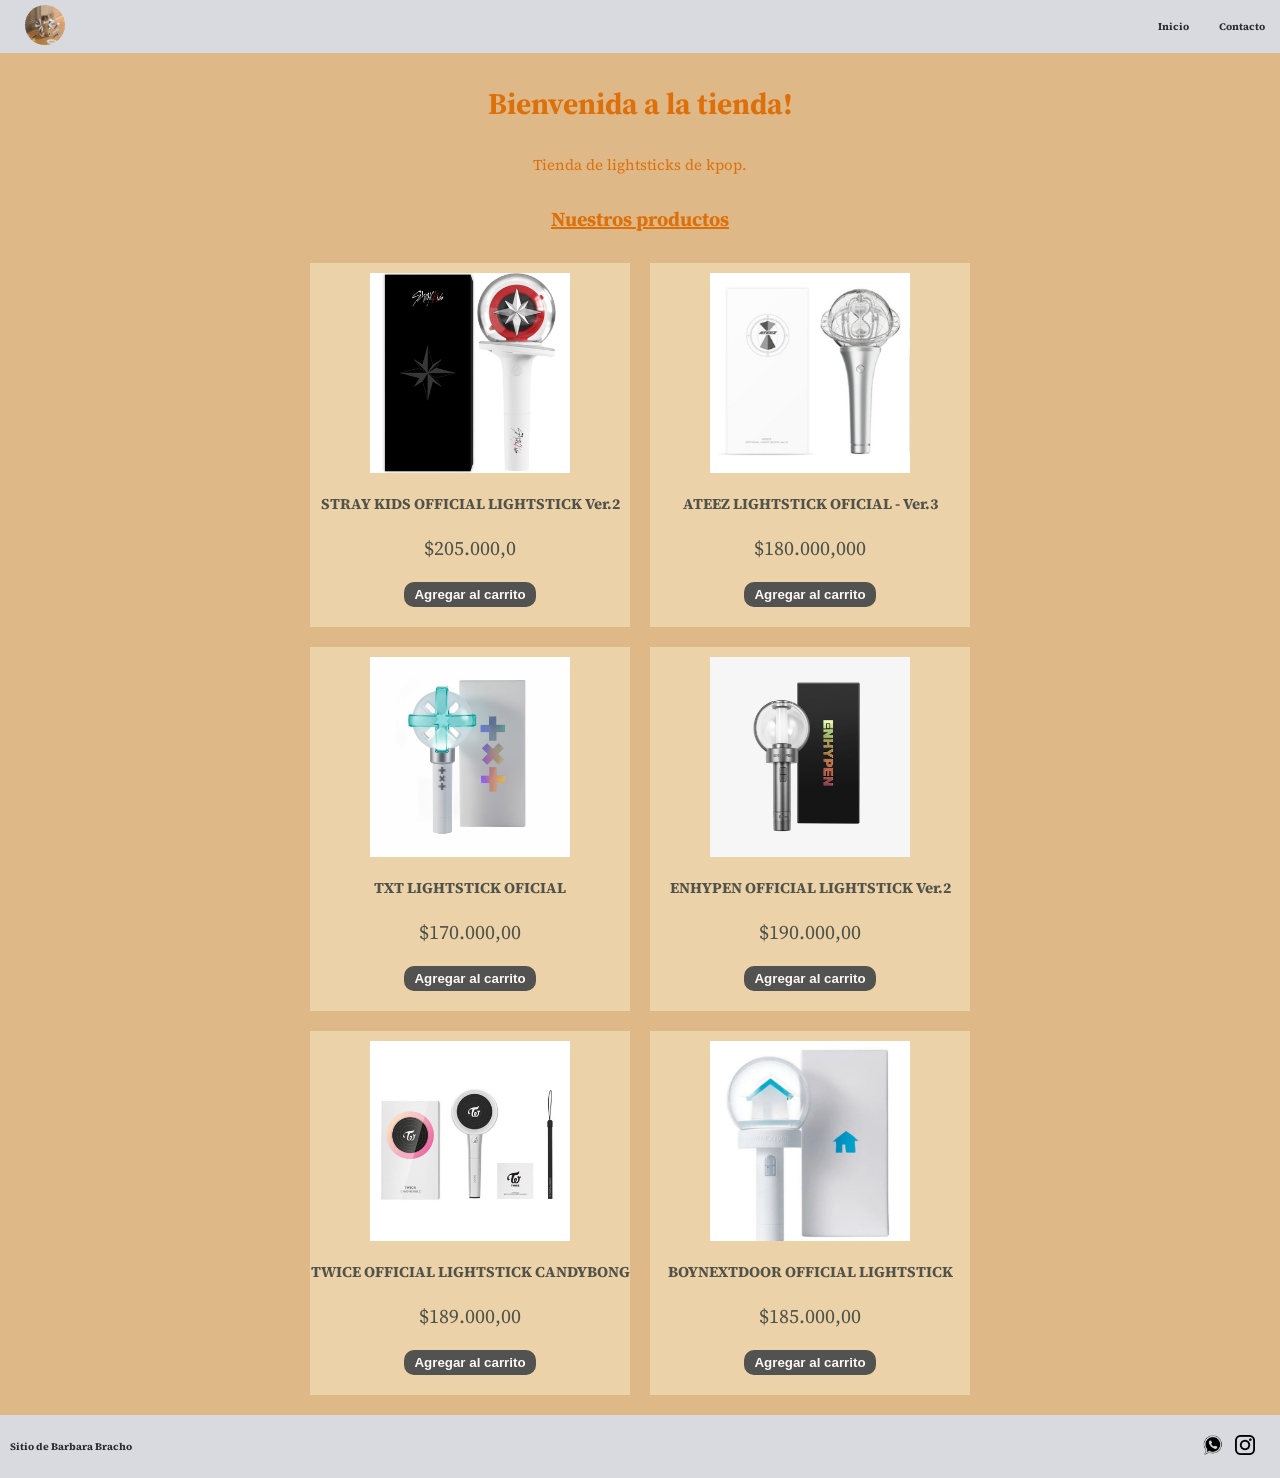
<file: index.html>
<!doctype html>
<html lang="en">
  <head>
    <meta charset="UTF-8" />
    <meta name="viewport" content="width=device-width, initial-scale=1.0" />
   
    <title>Inicio</title>
    <link rel="preconnect" href="https://fonts.googleapis.com">
    <link rel="preconnect" href="https://fonts.gstatic.com" crossorigin>
    <link href="https://fonts.googleapis.com/css2?family=Source+Serif+4:ital,opsz,wght@0,8..60,200..900;1,8..60,200..900&display=swap" rel="stylesheet">
    <link rel="stylesheet" href="./css/styles.css" />
    </head>
  <body>
    <header>
      <div class="div-logo"><a class="logo" href="inicioindex.html"><img src="./imagenes/log.jpg" alt="Logo de mi tienda."></a></div>
      
      <nav class="header-nav">
        <ul>
            <li>
                <a href="index.html">Inicio</a>
            </li>
            <li>
                <a href="./pages/contacto.html">Contacto</a>
            </li>
           
        </ul>
    </header>

    <main>
      <section class="inicio">
         <h1>Bienvenida a la tienda!</h1>
         <p class="top-text">Tienda de lightsticks de kpop.</p>
      </section>

      <h2 class="titulo-productos text-secondary">Nuestros productos</h2>
      
      <div class="contenedor-tarjeta">
        <div class="card text-dark">  
         <img src="./imagenes/ncbeste.jpg" alt="LIGHTSTICK DE STRAY KIDS">
         <h3>STRAY KIDS OFFICIAL LIGHTSTICK Ver.2</h3>
         <p class="price-t">$205.000,0</p>
         <button class="btn bg-secondary "> Agregar al carrito</button>
        </div>

       <div class="card text-dark">  
         <img src="./imagenes/ltinyv3.png" alt="LIGHTSTICK DE ATEEZ V3">
         <h3>ATEEZ LIGHTSTICK OFICIAL - Ver.3</h3>
         <p class="price-t" >$180.000,000</p>
         <button class="btn bg-secondary "> Agregar al carrito</button>
       </div> 

       <div class="card text-dark"> 
         <img src="./imagenes/moab.jpg" alt="LIGHTSTICK DE TXT">
         <h3>TXT LIGHTSTICK OFICIAL</h3>
         <p class="price-t">$170.000,00</p>
         <button class="btn bg-secondary "> Agregar al carrito</button>
       </div>

        <div class="card text-dark"> 
         <img src="./imagenes/enh.jpg" alt="LIGHTSTICK DE ENHYPEN">
         <h3>ENHYPEN OFFICIAL LIGHTSTICK Ver.2</h3>
         <p class="price-t">$190.000,00</p>
         <button class="btn bg-secondary "> Agregar al carrito</button>
        </div>

        <div class="card text-dark"> 
         <img src="./imagenes/candybong.jpg" alt="LIGHTSTICK DE TWICE">
         <h3>TWICE OFFICIAL LIGHTSTICK CANDYBONG </h3>
         <p class="price-t">$189.000,00</p>
         <button class="btn bg-secondary "> Agregar al carrito</button>
        </div>

        <div class="card text-dark"> 
         <img src="./imagenes/bnd.jpg" alt="LIGHTSTICK DE BOYNEXTDOOR">
         <h3>BOYNEXTDOOR OFFICIAL LIGHTSTICK </h3>
         <p class="price-t">$185.000,00</p>
         <button class="btn bg-secondary "> Agregar al carrito</button>
        </div>

      </div>

    </main>
    <section>
      <footer>
        <P>Sitio de Barbara Bracho</P>
        <nav>
          <ul class="redes-footer">
            <li>
          <img src="./imagenes/whatsapp.png" alt="logo whatsapp">
          <img src="./imagenes/instagram.png" alt="logo instagram">
        </li>
          </ul>
      </nav>
      </footer>
    </section>
  </body>
</html>
</file>
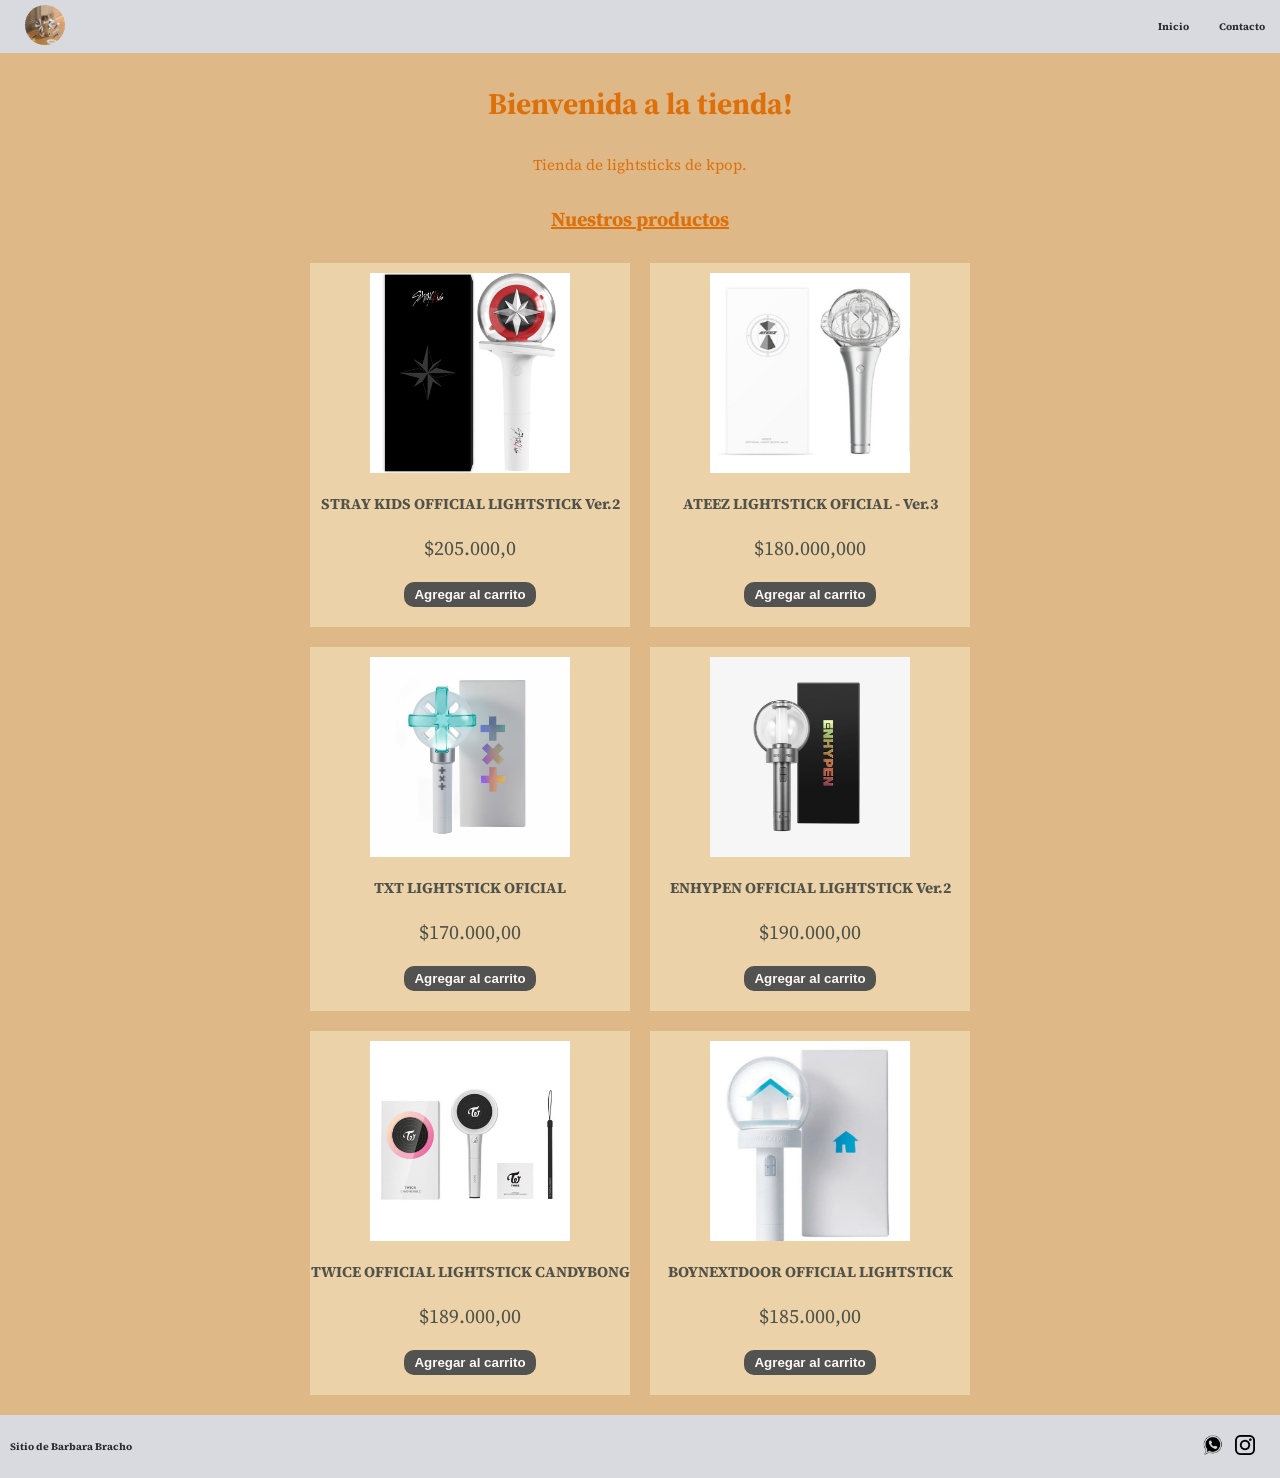
<file: entrega/inicioindex.html>
<!doctype html>
<html lang="en">
  <head>
    <meta charset="UTF-8" />
    <meta name="viewport" content="width=device-width, initial-scale=1.0" />
   
    <title>Inicio</title>
    <link rel="preconnect" href="https://fonts.googleapis.com">
    <link rel="preconnect" href="https://fonts.gstatic.com" crossorigin>
    <link href="https://fonts.googleapis.com/css2?family=Source+Serif+4:ital,opsz,wght@0,8..60,200..900;1,8..60,200..900&display=swap" rel="stylesheet">
    <link rel="stylesheet" href="./css/styles.css" />
    </head>
  <body>
    <header>
      <div class="div-logo"><a class="logo" href="inicioindex.html"><img src="./imagenes/log.jpg" alt="Logo de mi tienda."></a></div>
      
      <nav class="header-nav">
        <ul>
            <li>
                <a href="inicioindex.html">Inicio</a>
            </li>
            <li>
                <a href="./pages/contacto.html">Contacto</a>
            </li>
           
        </ul>
    </header>

    <main>
      <section class="inicio">
         <h1>Bienvenida a la tienda!</h1>
         <p class="top-text">Tienda de lightsticks de kpop.</p>
      </section>

      <h2 class="titulo-productos text-secondary">Nuestros productos</h2>
      
      <div class="contenedor-tarjeta">
        <div class="card text-dark">  
         <img src="./imagenes/ncbeste.jpg" alt="LIGHTSTICK DE STRAY KIDS">
         <h3>STRAY KIDS OFFICIAL LIGHTSTICK Ver.2</h3>
         <p class="price-t">$205.000,0</p>
         <button class="btn bg-secondary "> Agregar al carrito</button>
        </div>

       <div class="card text-dark">  
         <img src="./imagenes/ltinyv3.png" alt="LIGHTSTICK DE ATEEZ V3">
         <h3>ATEEZ LIGHTSTICK OFICIAL - Ver.3</h3>
         <p class="price-t" >$180.000,000</p>
         <button class="btn bg-secondary "> Agregar al carrito</button>
       </div> 

       <div class="card text-dark"> 
         <img src="./imagenes/moab.jpg" alt="LIGHTSTICK DE TXT">
         <h3>TXT LIGHTSTICK OFICIAL</h3>
         <p class="price-t">$170.000,00</p>
         <button class="btn bg-secondary "> Agregar al carrito</button>
       </div>

        <div class="card text-dark"> 
         <img src="./imagenes/enh.jpg" alt="LIGHTSTICK DE ENHYPEN">
         <h3>ENHYPEN OFFICIAL LIGHTSTICK Ver.2</h3>
         <p class="price-t">$190.000,00</p>
         <button class="btn bg-secondary "> Agregar al carrito</button>
        </div>

        <div class="card text-dark"> 
         <img src="./imagenes/candybong.jpg" alt="LIGHTSTICK DE TWICE">
         <h3>TWICE OFFICIAL LIGHTSTICK CANDYBONG </h3>
         <p class="price-t">$189.000,00</p>
         <button class="btn bg-secondary "> Agregar al carrito</button>
        </div>

        <div class="card text-dark"> 
         <img src="./imagenes/bnd.jpg" alt="LIGHTSTICK DE BOYNEXTDOOR">
         <h3>BOYNEXTDOOR OFFICIAL LIGHTSTICK </h3>
         <p class="price-t">$185.000,00</p>
         <button class="btn bg-secondary "> Agregar al carrito</button>
        </div>

      </div>

    </main>
    <section>
      <footer>
        <P>Sitio de Barbara Bracho</P>
        <nav>
          <ul class="redes-footer">
            <li>
          <img src="./imagenes/whatsapp.png" alt="logo whatsapp">
          <img src="./imagenes/instagram.png" alt="logo instagram">
        </li>
          </ul>
      </nav>
      </footer>
    </section>
  </body>
</html>
</file>
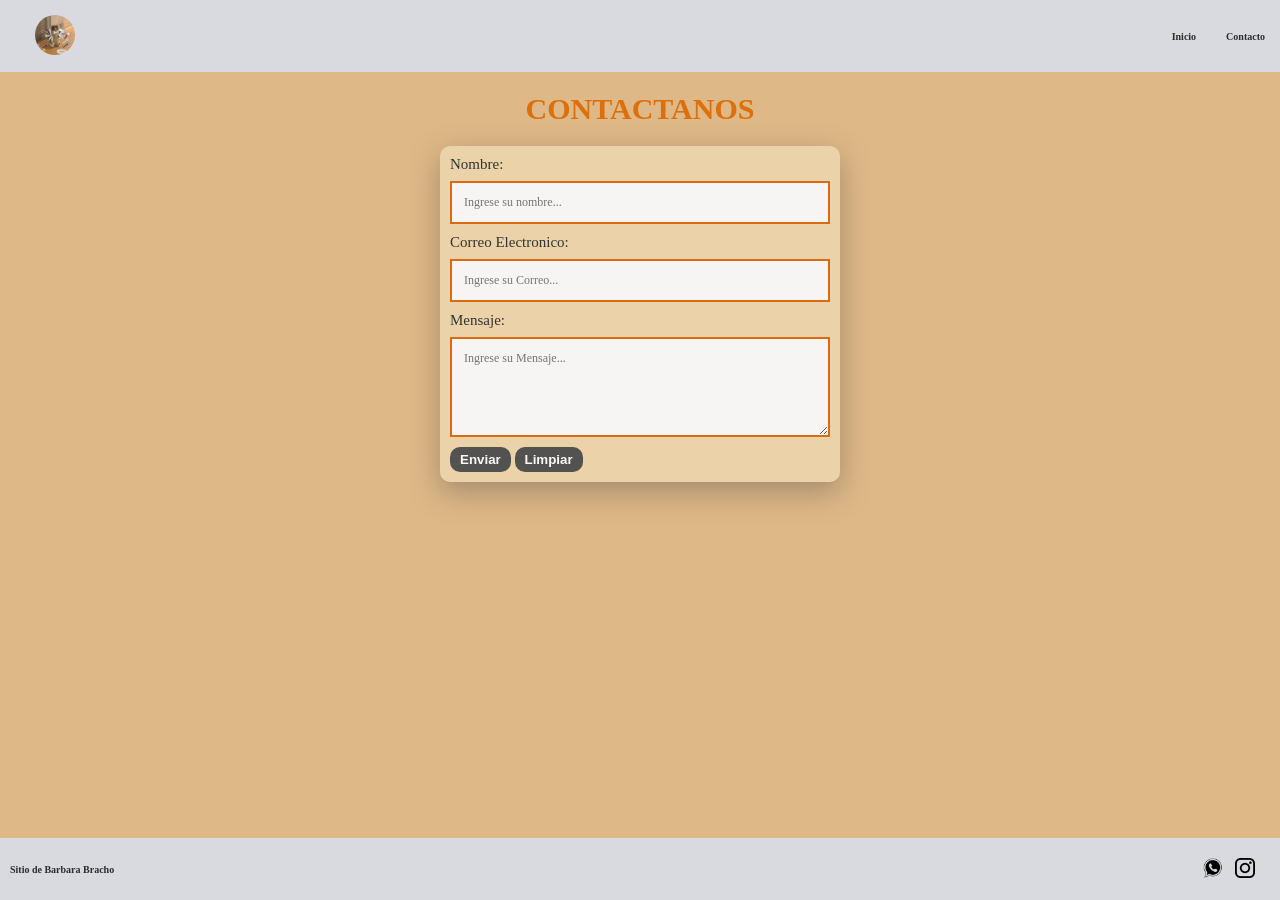
<file: pages/contacto.html>
<!doctype html>
<html lang="en">
  <head>
    <meta charset="UTF-8" />
    <meta name="viewport" content="width=device-width, initial-scale=1.0" />
    <link rel="stylesheet" href="../css/styles.css"/>
    <title>Contacto</title>
  </head>
  <body>
    <header class="header-nav " >

       <div class="div-logo"><a class="logo" href="inicioindex.html"><img src="../imagenes/log.jpg" alt="Logo de mi tienda."></a></div>
    
      <nav>
        <ul>
            <li>
                <a href="../index.html">Inicio</a>
            </li>
            <li>
                <a href="./contacto.html">Contacto</a>
            </li>
           
        </ul>
      </nav>
    </header>

    <main>
      <section class="contacto">
        <h1 class="titulo-contacto text secondary">CONTACTANOS</h1>
    
      <form class="form-contacto" action="" method="post" target="_blank" ">
        <div class="grupo-input">
          <label for="nombre">Nombre:</label>
          <input type="text" placeholder="Ingrese su nombre..." />
        </div>
        <div class="grupo-input">
          <label for="correo">Correo Electronico:</label>
          <input type="email" placeholder="Ingrese su Correo..." />
        </div>
        <div class="grupo-input">
          <label for="Mensaje">Mensaje:</label>
          <textarea id="mensaje" name="mensaje" placeholder="Ingrese su Mensaje..." ></textarea>
        </div>

        <button class="btn bg-secondary" type="submit">Enviar</button>
        <button class="btn bg-secondary" type="reset">Limpiar</button>
      </form>
      </section>
    </main>
    <section>
       <footer>
        <P>Sitio de Barbara Bracho</P>
        <nav>
          <ul class="redes-footer">
            <li>
          <img src="../imagenes/whatsapp.png" alt="logo whatsapp">
          <img src="../imagenes/instagram.png" alt="logo instagram">
        </li>
          </ul>
      </nav>
      </footer>
    </section>
  </body>
</html>
</file>
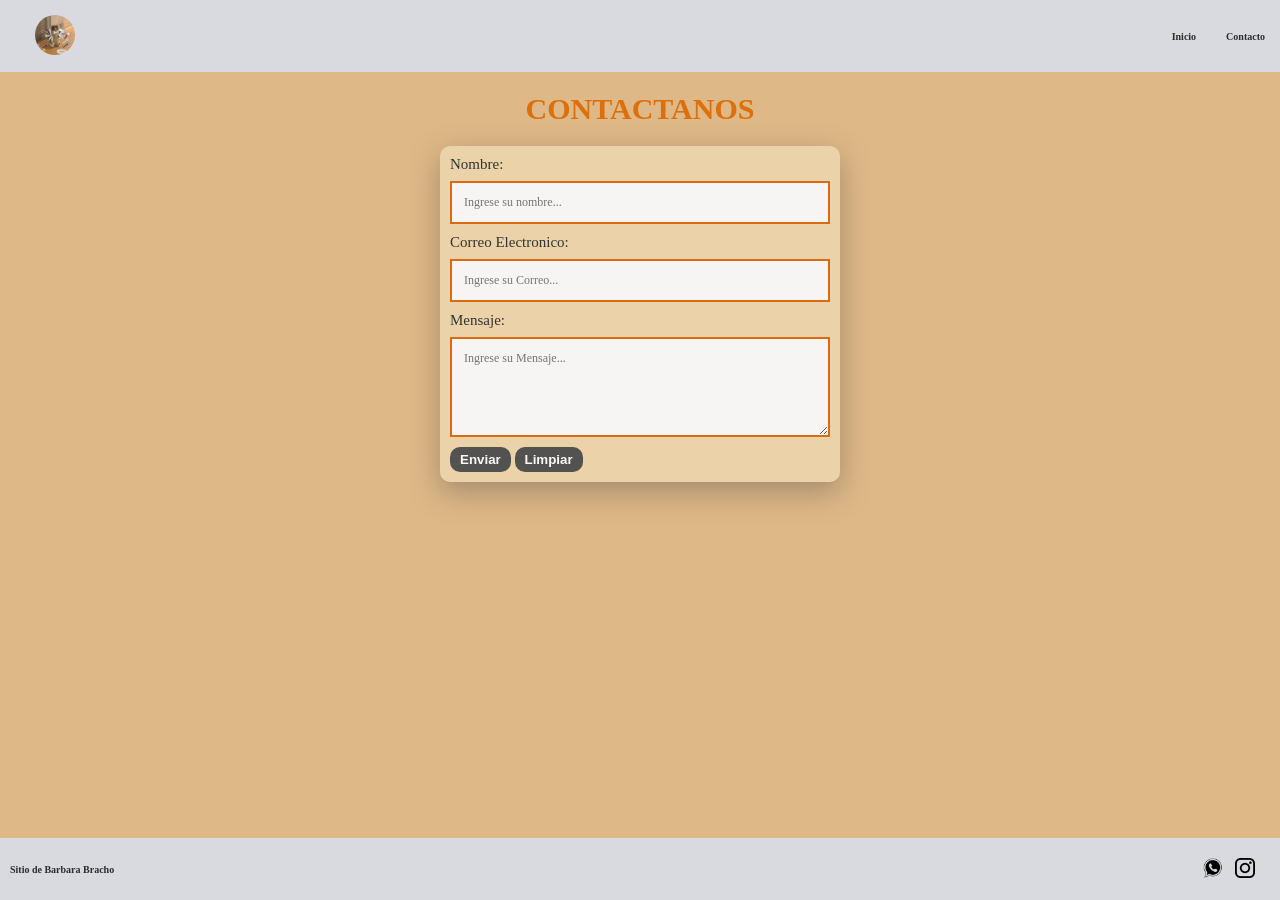
<file: entrega/pages/contacto.html>
<!doctype html>
<html lang="en">
  <head>
    <meta charset="UTF-8" />
    <meta name="viewport" content="width=device-width, initial-scale=1.0" />
    <link rel="stylesheet" href="../css/styles.css"/>
    <title>Contacto</title>
  </head>
  <body>
    <header class="header-nav " >

       <div class="div-logo"><a class="logo" href="inicioindex.html"><img src="../imagenes/log.jpg" alt="Logo de mi tienda."></a></div>
    
      <nav>
        <ul>
            <li>
                <a href="../inicioindex.html">Inicio</a>
            </li>
            <li>
                <a href="./contacto.html">Contacto</a>
            </li>
           
        </ul>
      </nav>
    </header>

    <main>
      <section class="contacto">
        <h1 class="titulo-contacto text secondary">CONTACTANOS</h1>
    
      <form class="form-contacto" action="" method="post" target="_blank" ">
        <div class="grupo-input">
          <label for="nombre">Nombre:</label>
          <input type="text" placeholder="Ingrese su nombre..." />
        </div>
        <div class="grupo-input">
          <label for="correo">Correo Electronico:</label>
          <input type="email" placeholder="Ingrese su Correo..." />
        </div>
        <div class="grupo-input">
          <label for="Mensaje">Mensaje:</label>
          <textarea id="mensaje" name="mensaje" placeholder="Ingrese su Mensaje..." ></textarea>
        </div>

        <button class="btn bg-secondary" type="submit">Enviar</button>
        <button class="btn bg-secondary" type="reset">Limpiar</button>
      </form>
      </section>
    </main>
    <section>
       <footer>
        <P>Sitio de Barbara Bracho</P>
        <nav>
          <ul class="redes-footer">
            <li>
          <img src="../imagenes/whatsapp.png" alt="logo whatsapp">
          <img src="../imagenes/instagram.png" alt="logo instagram">
        </li>
          </ul>
      </nav>
      </footer>
    </section>
  </body>
</html>
</file>
<file: css/styles.css>
* {
  margin: 0;
  padding: 0;
  box-sizing: border-box;
}

html {
  font-size: 62.5%;
}

body{
  font-family:"Source Serif 4", serif;
  font-size: 1.6rem;
  background-color:burlywood ;
  color:#DD700B;

  display: flex;
  flex-wrap: wrap;
  flex-direction: column;
  min-height: 100vh;

}

main{
  width: 80%;
  margin: auto;
  padding-bottom: 2rem;
  
  flex: 1;
  display: flex;
  flex-wrap: wrap;
  flex-direction: column;
  align-items: center;

}



h1{ 
  font-size: 3rem;
  margin: 3rem 0;
}

.top-text{
  font-size: 1.5rem;
  text-align: center;
}

h2{
  font-size: 2rem;
  margin: 3rem 0;
  text-decoration:underline;
}



h3{
  font-size: 1.5rem;
}

.price-t{
  font-size: 2rem;
}

.btn{
  border: none;
  font-size: 1.6;
  font-weight: bolder;
  color: rgb(255, 248, 248);
  padding:0.5rem 1rem;
  border-radius: 1rem ;
  background-color:#525251 ;
 }

header,footer{
  width: 100%;
  background-color:#D9DADF ;
  color: #2c2c2c;
  font-size: 1rem;
  font-weight: bold;

  display: flex;
  flex-wrap: wrap;
  justify-content:space-between;
  align-items:center;
  
}

footer{
  padding: 0.5rem 1rem;
}


.logo, .header-nav a {
  text-decoration: none;
  font-size: 1rem;
  color: inherit;
  display: inline-block;
  padding:  0.5rem;
}
.logo img{
  width: 4rem;
  height: 4rem;
  border-radius: 50%;
  object-fit: cover;
  margin-left: 2rem;
}

.header-nav{
  padding: 1rem;
}

.header-nav ul,
 .redes-footer{
  list-style: none;
  display: flex;
  gap: 2rem;
}

.redes-footer li{
  padding: 1rem;
}
.redes-footer img{
  width: 3rem;
  height: 3rem;
  padding: 0.5rem;
 }

.contenedor-tarjeta{
  color:#515249;
  display: flex;
  flex-wrap: wrap;
  justify-content: center;
  align-items: stretch;
  gap: 2rem;
  width: 80%;
}

.card img{
  width: 20rem;
  height: 20rem;
  object-fit: cover;
}
  
.card{
  background-color:#fcf8d867;
  width: 32rem;
  padding-top: 1rem;
 
display: flex;
flex-direction: column;
align-items: center;
gap: 2rem;
padding-bottom: 2rem;
text-align: center;
}

/*contacto*/

.contacto{
  width: 100%;
  display: flex;
  flex-direction: column;
  align-items: center;
  

}
.titulo-contacto{
  margin: 2rem;
  font-size: 3rem;
}

.form-contacto{
  background-color: #fcf8d867;
  color:#333331 ;

  width: 100%;
  max-width: 40rem;

  font-size: 1.5rem;
  padding: 1rem;
  border-radius: 1rem;

  box-shadow: 0 10px 30px #46464463;
}

.grupo-input{
  display: flex;
  flex-direction: column;
  gap: 0.8rem ;
  margin-bottom: 1rem;
}

.grupo-input input,
.grupo-input textarea{
  width: 100%;
  padding: 1.2rem;
  font-size: 1.2rem;
  
  background-color: #f7f5f4;
  color: #020202;
  font-family: inherit;
  border: 2px solid #da6b11;
  border-radius: 0.8;
  
  outline: none;
}

.grupo-input textarea{
  min-height: 10rem;
  resize:vertical;
}
</file>
<file: entrega/css/styles.css>
* {
  margin: 0;
  padding: 0;
  box-sizing: border-box;
}

html {
  font-size: 62.5%;
}

body{
  font-family:"Source Serif 4", serif;
  font-size: 1.6rem;
  background-color:burlywood ;
  color:#DD700B;

  display: flex;
  flex-wrap: wrap;
  flex-direction: column;
  min-height: 100vh;

}

main{
  width: 80%;
  margin: auto;
  padding-bottom: 2rem;
  
  flex: 1;
  display: flex;
  flex-wrap: wrap;
  flex-direction: column;
  align-items: center;

}



h1{ 
  font-size: 3rem;
  margin: 3rem 0;
}

.top-text{
  font-size: 1.5rem;
  text-align: center;
}

h2{
  font-size: 2rem;
  margin: 3rem 0;
  text-decoration:underline;
}



h3{
  font-size: 1.5rem;
}

.price-t{
  font-size: 2rem;
}

.btn{
  border: none;
  font-size: 1.6;
  font-weight: bolder;
  color: rgb(255, 248, 248);
  padding:0.5rem 1rem;
  border-radius: 1rem ;
  background-color:#525251 ;
 }

header,footer{
  width: 100%;
  background-color:#D9DADF ;
  color: #2c2c2c;
  font-size: 1rem;
  font-weight: bold;

  display: flex;
  flex-wrap: wrap;
  justify-content:space-between;
  align-items:center;
  
}

footer{
  padding: 0.5rem 1rem;
}


.logo, .header-nav a {
  text-decoration: none;
  font-size: 1rem;
  color: inherit;
  display: inline-block;
  padding:  0.5rem;
}
.logo img{
  width: 4rem;
  height: 4rem;
  border-radius: 50%;
  object-fit: cover;
  margin-left: 2rem;
}

.header-nav{
  padding: 1rem;
}

.header-nav ul,
 .redes-footer{
  list-style: none;
  display: flex;
  gap: 2rem;
}

.redes-footer li{
  padding: 1rem;
}
.redes-footer img{
  width: 3rem;
  height: 3rem;
  padding: 0.5rem;
 }

.contenedor-tarjeta{
  color:#515249;
  display: flex;
  flex-wrap: wrap;
  justify-content: center;
  align-items: stretch;
  gap: 2rem;
  width: 80%;
}

.card img{
  width: 20rem;
  height: 20rem;
  object-fit: cover;
}
  
.card{
  background-color:#fcf8d867;
  width: 32rem;
  padding-top: 1rem;
 
display: flex;
flex-direction: column;
align-items: center;
gap: 2rem;
padding-bottom: 2rem;
text-align: center;
}

/*contacto*/

.contacto{
  width: 100%;
  display: flex;
  flex-direction: column;
  align-items: center;
  

}
.titulo-contacto{
  margin: 2rem;
  font-size: 3rem;
}

.form-contacto{
  background-color: #fcf8d867;
  color:#333331 ;

  width: 100%;
  max-width: 40rem;

  font-size: 1.5rem;
  padding: 1rem;
  border-radius: 1rem;

  box-shadow: 0 10px 30px #46464463;
}

.grupo-input{
  display: flex;
  flex-direction: column;
  gap: 0.8rem ;
  margin-bottom: 1rem;
}

.grupo-input input,
.grupo-input textarea{
  width: 100%;
  padding: 1.2rem;
  font-size: 1.2rem;
  
  background-color: #f7f5f4;
  color: #020202;
  font-family: inherit;
  border: 2px solid #da6b11;
  border-radius: 0.8;
  
  outline: none;
}

.grupo-input textarea{
  min-height: 10rem;
  resize:vertical;
}
</file>
